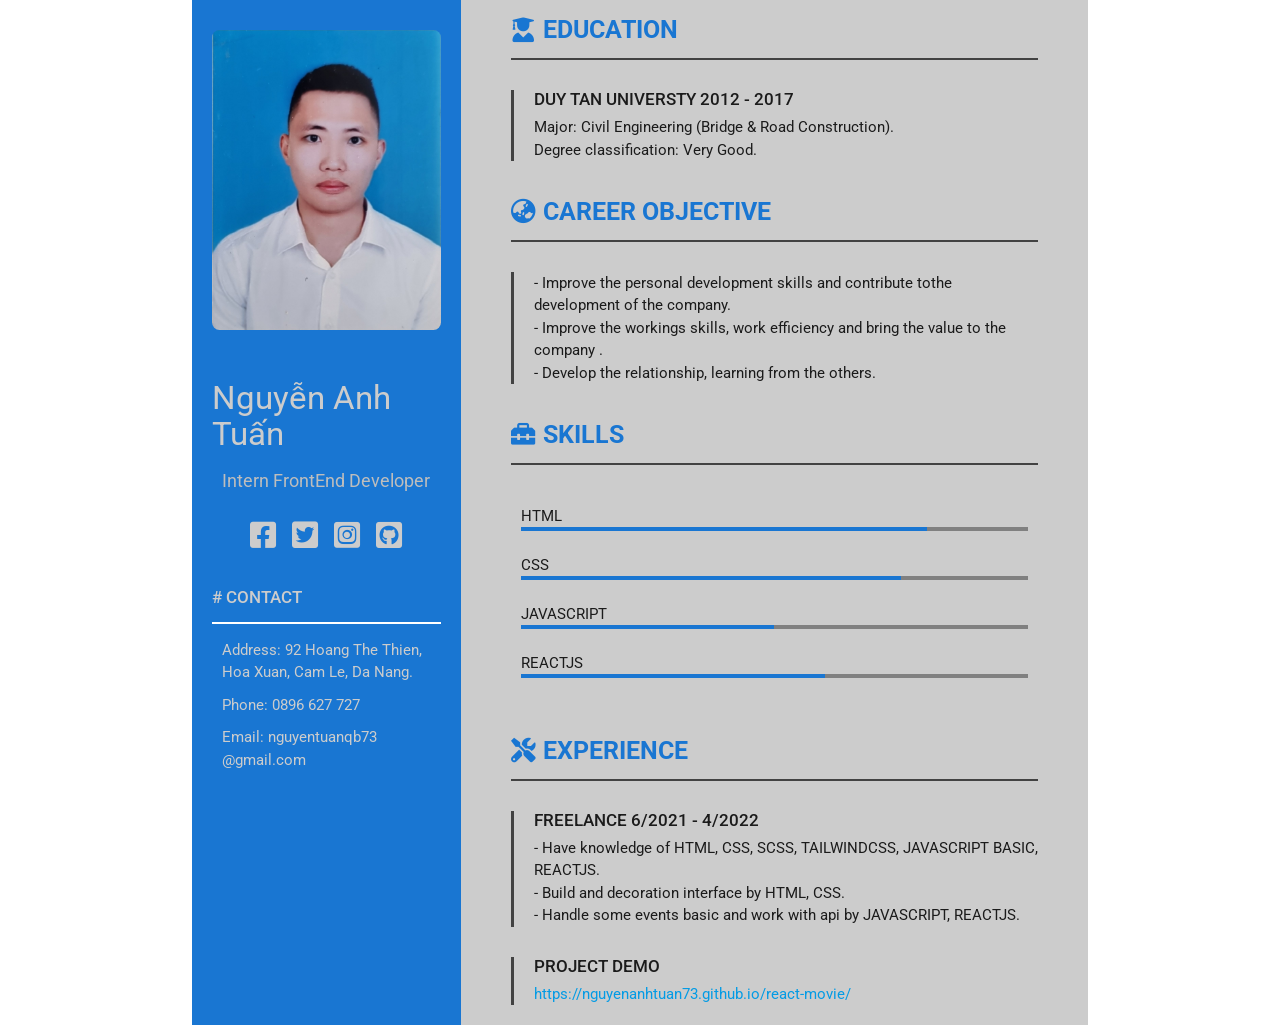
<file: index.html>
<!DOCTYPE html>
<html lang="en">
  <head>
    <meta charset="UTF-8" />
    <meta http-equiv="X-UA-Compatible" content="IE=edge" />
    <meta name="viewport" content="width=device-width, initial-scale=1.0" />
    <link
      rel="stylesheet"
      href="https://cdnjs.cloudflare.com/ajax/libs/materialize/1.0.0/css/materialize.min.css"
    />
    <link rel="preconnect" href="https://fonts.googleapis.com" />
    <link rel="preconnect" href="https://fonts.googleapis.com" />
    <link
      href="https://fonts.googleapis.com/css2?family=Montserrat:wght@200;400;500;700&family=Oswald:wght@300;400;500;600;700&family=Roboto:wght@300;400;500&display=swap"
      rel="stylesheet"
    />
    <link
      rel="stylesheet"
      href="https://cdnjs.cloudflare.com/ajax/libs/font-awesome/6.0.0-beta3/css/all.min.css"
      integrity="sha512-Fo3rlrZj/k7ujTnHg4CGR2D7kSs0v4LLanw2qksYuRlEzO+tcaEPQogQ0KaoGN26/zrn20ImR1DfuLWnOo7aBA=="
      crossorigin="anonymous"
      referrerpolicy="no-referrer"
    />
    <link rel="stylesheet" href="./style.css" />

    <title>My CV</title>
  </head>
  <body>
    <div class="container">
      <div class="wrapper">
        <div class="part-left">
          <div class="avatar">
            <img
              src="./acsset//z3410604487157_a47ae7cf62e3740f900e44eaa2536bc7.jpg"
              alt=""
            />
          </div>
          <div class="about-content">
            <h3>Nguyễn Anh Tuấn</h3>
            <p>Intern FrontEnd Developer</p>
            <div class="social-icons">
              <i class="fab fa-facebook-square"></i>
              <i class="fab fa-twitter-square"></i>
              <i class="fab fa-instagram-square"></i>
              <i class="fab fa-github-square"></i>
            </div>
          </div>
          <div class="contact">
            <h6 class="skills-name"><strong># CONTACT</strong></h6>
            <div class="skills-content">
              <p>Address: 92 Hoang The Thien, Hoa Xuan, Cam Le, Da Nang.</p>
              <p>Phone: 0896 627 727</p>
              <p>Email: nguyentuanqb73 @gmail.com</p>
            </div>
          </div>
        </div>
        <div class="part-right">
          <div class="part-right-item">
            <h5><i class="fas fa-user-graduate"></i>EDUCATION</h5>
            <div class="right-item-text">
              <h6><strong>DUY TAN UNIVERSTY 2012 - 2017</strong></h6>
              <p>Major: Civil Engineering (Bridge & Road Construction).</p>
              <p>Degree classification: Very Good.</p>
            </div>
          </div>
          <div class="part-right-item">
            <h5><i class="fas fa-globe-asia"></i>CAREER OBJECTIVE</h5>
            <div class="right-item-text">
              <p>
                - Improve the personal development skills and contribute tothe
                development of the company.
              </p>
              <p>
                - Improve the workings skills, work efficiency and bring the
                value to the company .
              </p>
              <p>- Develop the relationship, learning from the others.</p>
            </div>
          </div>
          <div class="part-right-item">
            <h5><i class="fas fa-toolbox"></i>SKILLS</h5>
            <div class="skills">
              <div class="skills-list">
                <div class="skills-list-item">
                  <p>HTML</p>
                  <div class="skills-level">
                    <div class="skills-level-active"></div>
                  </div>
                </div>
                <div class="skills-list-item">
                  <p>CSS</p>
                  <div class="skills-level">
                    <div style="width: 75%" class="skills-level-active"></div>
                  </div>
                </div>
                <div class="skills-list-item">
                  <p>JAVASCRIPT</p>
                  <div class="skills-level">
                    <div style="width: 50%" class="skills-level-active"></div>
                  </div>
                </div>
                <div class="skills-list-item">
                  <p>REACTJS</p>
                  <div class="skills-level">
                    <div style="width: 60%" class="skills-level-active"></div>
                  </div>
                </div>
              </div>
            </div>
          </div>
          <div class="part-right-item">
            <h5><i class="fas fa-tools"></i>EXPERIENCE</h5>
            <div class="right-item-text">
              <h6><strong>FREELANCE 6/2021 - 4/2022</strong></h6>
              <p>
                - Have knowledge of HTML, CSS, SCSS, TAILWINDCSS, JAVASCRIPT
                BASIC, REACTJS.
              </p>
              <p>- Build and decoration interface by HTML, CSS.</p>
              <p>
                - Handle some events basic and work with api by JAVASCRIPT,
                REACTJS.
              </p>
            </div>
            <div class="right-item-text">
              <h6><strong>PROJECT DEMO</strong></h6>
              <a href="https://nguyenanhtuan73.github.io/react-movie/"
                >https://nguyenanhtuan73.github.io/react-movie/</a
              >
            </div>
          </div>
        </div>
      </div>
    </div>
  </body>
</html>
</file>
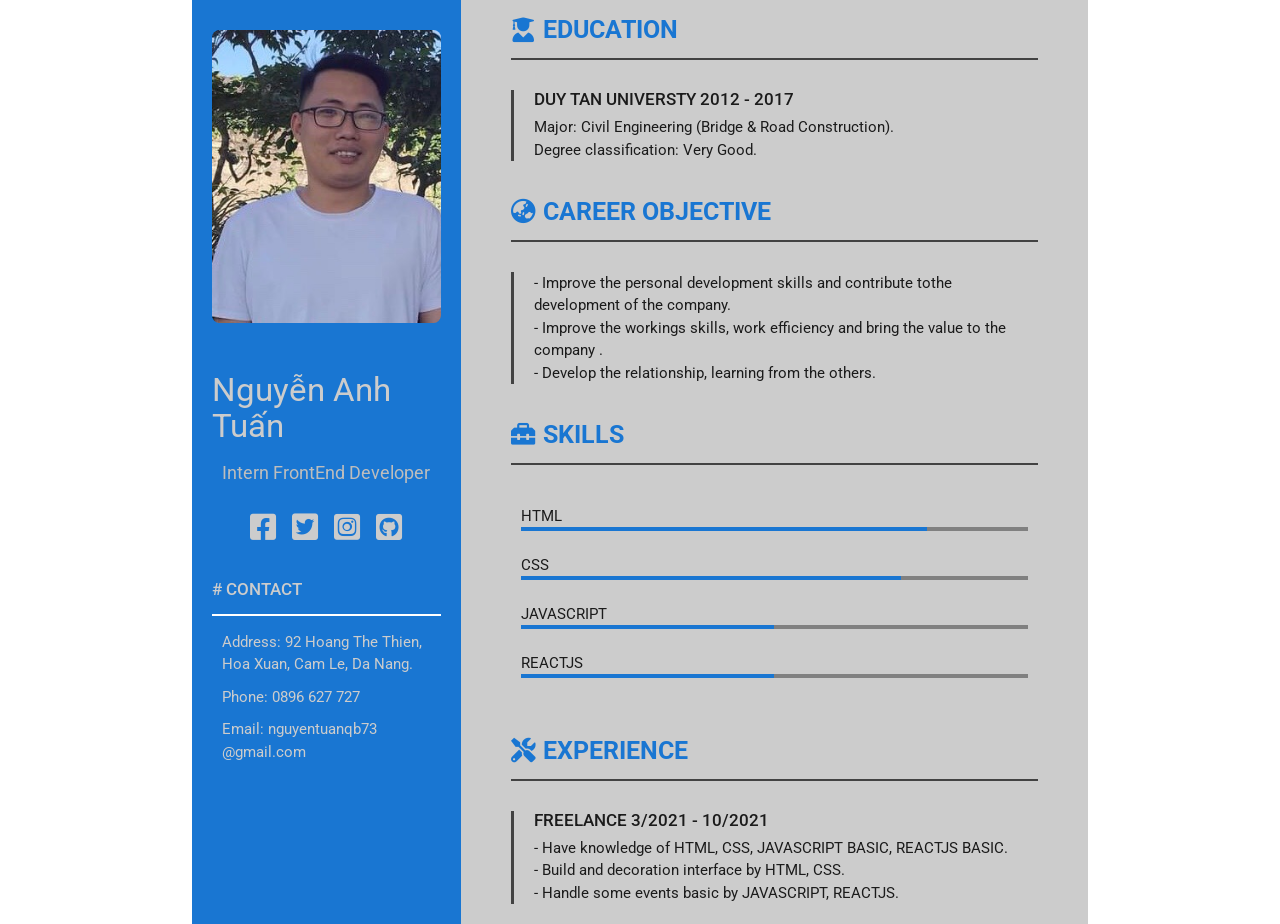
<file: portfolio.html>
<!DOCTYPE html>
<html lang="en">
<head>
    <meta charset="UTF-8">
    <meta http-equiv="X-UA-Compatible" content="IE=edge">
    <meta name="viewport" content="width=device-width, initial-scale=1.0">
    <link rel="stylesheet" href="https://cdnjs.cloudflare.com/ajax/libs/materialize/1.0.0/css/materialize.min.css">
    <link rel="preconnect" href="https://fonts.googleapis.com">
<link rel="preconnect" href="https://fonts.googleapis.com">
<link href="https://fonts.googleapis.com/css2?family=Montserrat:wght@200;400;500;700&family=Oswald:wght@300;400;500;600;700&family=Roboto:wght@300;400;500&display=swap" rel="stylesheet">
<link rel="stylesheet" href="https://cdnjs.cloudflare.com/ajax/libs/font-awesome/6.0.0-beta3/css/all.min.css" integrity="sha512-Fo3rlrZj/k7ujTnHg4CGR2D7kSs0v4LLanw2qksYuRlEzO+tcaEPQogQ0KaoGN26/zrn20ImR1DfuLWnOo7aBA==" crossorigin="anonymous" referrerpolicy="no-referrer" />
<link rel="stylesheet" href="./style.css">

    <title>My CV</title>
</head>
<body>
    <div class="container">
        <div class="wrapper">
            <div class="part-left">
                <div class="avatar">
                    <img src="./acsset/pic1.jpg" alt="">
                </div>
                <div class="about-content">
                    <h3>Nguyễn Anh Tuấn</h3>
                    <p>Intern FrontEnd Developer</p>
                    <div class="social-icons">
                        <i class="fab fa-facebook-square"></i>
                        <i class="fab fa-twitter-square"></i>
                        <i class="fab fa-instagram-square"></i>
                        <i class="fab fa-github-square"></i>
                    </div>
                </div>
                <div class="contact">
                    <h6 class="skills-name"> <strong># CONTACT</strong></h6>
                    <div class="skills-content">
                        <p>Address: 92 Hoang The Thien, Hoa Xuan, Cam Le, Da Nang.</p>
                        <p>Phone: 0896 627 727</p>
                        <p>Email: nguyentuanqb73 @gmail.com</p>
                    </div>

                </div>
            </div>
            <div class="part-right">
                <div class="part-right-item">
                    <h5><i class="fas fa-user-graduate"></i>EDUCATION</h5>
                    <div class="right-item-text">
                        <h6> <strong>DUY TAN UNIVERSTY 2012 - 2017</strong></h6>
                        <p>Major: Civil Engineering (Bridge & Road Construction).</p>
                        <p>Degree classification: Very Good.</p>
                    </div>
                </div>
                <div class="part-right-item">
                    <h5><i class="fas fa-globe-asia"></i>CAREER OBJECTIVE</h5>
                    <div class="right-item-text">
                        <p>- Improve the personal development skills and contribute tothe development of the company.</p>
                        <p>- Improve the workings skills, work efficiency and bring the value to the company .</p>
                        <p>- Develop the relationship, learning from the others.</p>
                    </div>
                </div>
                <div class="part-right-item">
                    <h5><i class="fas fa-toolbox"></i>SKILLS</h5>
                    <div class="skills">
                        <div class="skills-list">
                            <div class="skills-list-item">
                                <p>HTML</p>
                                <div class="skills-level">
                                    <div class="skills-level-active">
                                        
                                    </div>
                                </div>
                            </div>
                            <div class="skills-list-item">
                                <p>CSS</p>
                                <div class="skills-level">
                                    <div style="width:75%" class="skills-level-active">
    
                                    </div>
                                </div>
                            </div>
                            <div class="skills-list-item">
                                <p>JAVASCRIPT</p>
                                <div class="skills-level">
                                    <div style="width:50%" class="skills-level-active">
    
                                    </div>
                                </div>
                            </div>
                            <div class="skills-list-item">
                                <p> REACTJS</p>
                                <div class="skills-level">
                                    <div style="width:50%" class="skills-level-active">
    
                                    </div>
                                </div>
                            </div>
                        </div>
                    </div>
                </div>
                <div class="part-right-item">
                    <h5><i class="fas fa-tools"></i>EXPERIENCE</h5>
                    <div class="right-item-text">
                        <h6><strong>FREELANCE 3/2021 - 10/2021</strong></h6>
                        <p>- Have knowledge of HTML, CSS, JAVASCRIPT BASIC, REACTJS BASIC.</p>
                        <p>- Build and decoration interface by HTML, CSS.</p>
                        <p>- Handle some events basic by JAVASCRIPT, REACTJS.</p>
                    </div>
                </div>

            </div>
        </div>
    </div>
</body>
</html>
</file>
<file: style.css>
* {
  margin: 0;
  padding: 0;
  box-sizing: border-box;
  font-family: "Roboto";
}
li {
  list-style: none;
}
a {
  text-decoration: none;
}

.container {
  max-width: 1200px;
  margin: auto;
  height: auto;
}
.wrapper {
  width: 100%;
  height: 100%;
  display: flex;
  background-color: #ccc;
}
.part-left {
  width: 30%;
  background-color: #1976d2;
  color: #ccc;
  display: flex;
  flex-direction: column;
  justify-content: flex-start;

  height: auto;
  padding: 30px 20px 0;
}
.avatar {
  display: flex;
  justify-content: center;
}
.part-left .avatar img {
  width: 100%;
  object-fit: cover;
  border-radius: 0.5rem;
}
.about-content {
  padding: 20px 0;
  display: flex;
  flex-direction: column;
  justify-content: center;
  align-items: center;
}
.about-content h3 {
  margin-bottom: 1rem;
  font-size: 2.2rem;
}
.about-content > p {
  font-size: 1.2rem;
  color: #bdbdbd;
  margin-bottom: 20px;
}
.social-icons > i {
  margin: 0.4rem;
  font-size: 2rem;
  transition: all 0.5s ease;
}
.social-icons > i:hover {
  color: #ee6e73;
  transform: translateY(-1px);
  cursor: pointer;
}
/* part -right */
.part-right {
  width: 70%;
  padding: 0 50px 0;
  display: flex;
  flex-direction: column;
  background-color: #ccc;
  height: auto;
}
.part-right-list {
  padding-bottom: 20px;
}
.skills {
  width: 100%;
}
.skills-name {
  padding-bottom: 1rem;
  border-bottom: 2px solid #fff;
  margin-bottom: 1rem;
}
.skills-list {
  padding: 30px 10px 0;
}
.skills-list-item {
  margin-bottom: 1.5rem;
}
.skills-list-item .skills-level {
  position: relative;
  height: 4px;
  width: 100%;
  background-color: gray;
}
.skills-level .skills-level-active {
  position: absolute;
  height: 4px;
  width: 80%;
  background-color: #1976d2;
}
.contact {
  width: 100%;
}
.skills-content {
  padding: 0 10px;
  width: 100%;
}
.skills-content > p {
  margin-bottom: 10px;
  font-size: 1rem;
  width: 100%;
}

.part-right-item {
  padding-bottom: 20px;
}
.part-right-item > h5 {
  display: flex;
  align-items: center;
  padding-bottom: 1rem;
  border-bottom: 2px solid #424242;
  font-weight: bold;
  color: #1976d2;
}
.part-right-item > h5 > i {
  margin-right: 0.5rem;
}
.right-item-text {
  margin-top: 2rem;
  padding-left: 20px;
  border-left: 3px solid #424242;
  font-size: 1rem;
}
.right-item-text h6 {
  font-weight: bold;
}
@media only screen and (max-width: 815px) {
  .wrapper {
    display: flex;
    flex-direction: column;
  }
  .part-left {
    width: 100%;
    padding: 50px;
    margin-bottom: auto;
  }
  .part-left .avatar img {
    width: 60%;
  }
  .part-right {
    width: 100%;
    padding: 20px 50px 50px;
  }
  .part-right-item {
    padding-bottom: 10px;
  }
}
@media only screen and (max-width: 480px) {
  .part-left {
    padding: 50px 20px;
  }
  .part-left .avatar img {
    width: 80%;
  }
  .part-right {
    padding: 20px 0;
  }
}
</file>
